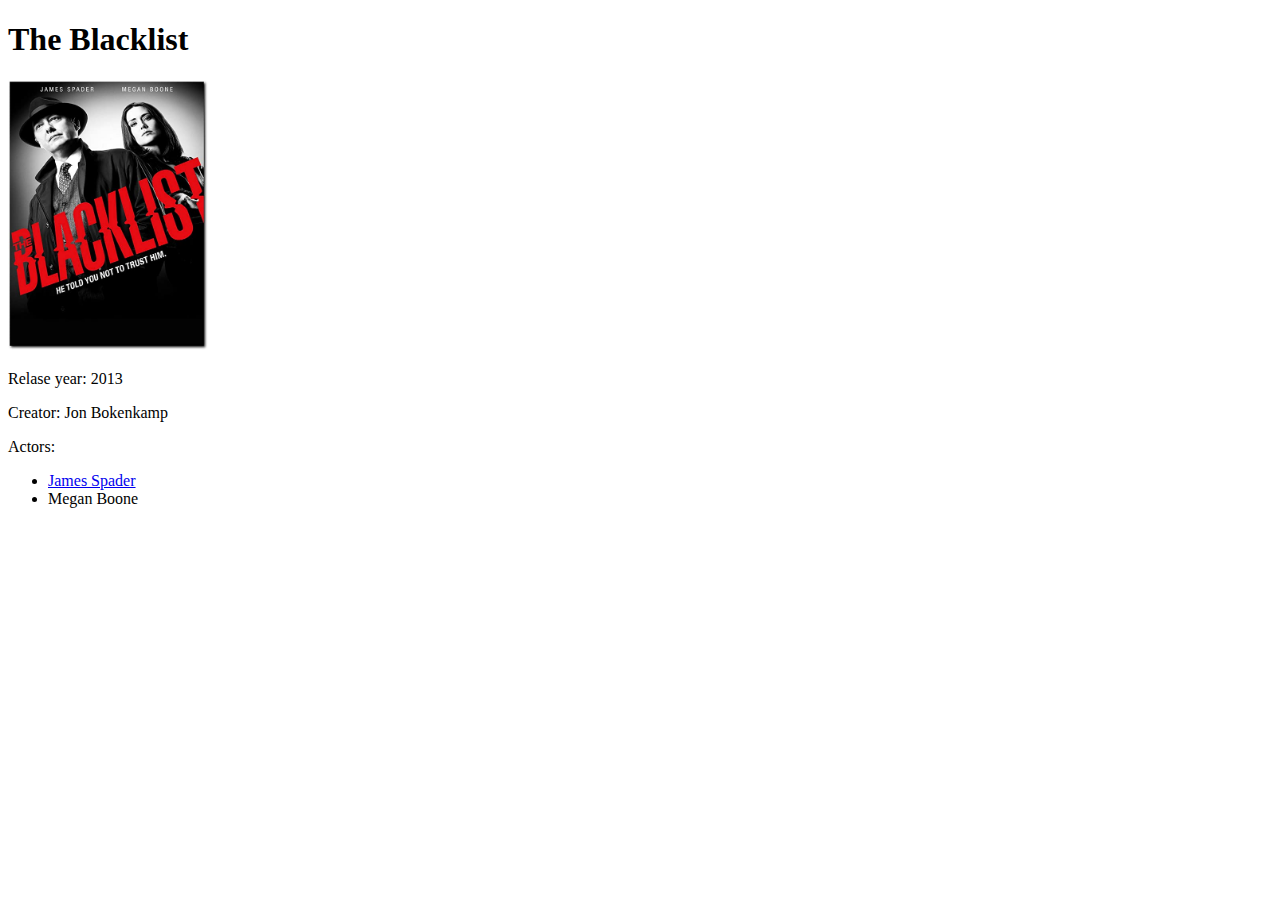
<file: of1/index.html>
<!DOCTYPE html>
<html lang="en">
<head>
    <meta charset="UTF-8">
    <title>Øvingsforelesning 1</title>
</head>
<body>
    <h1> The Blacklist </h1>

    <img src="img/poster.jpg" alt="The Blacklist poster", width="200">

    <div>
        <p> Relase year: 2013</p>
        <p> Creator: Jon Bokenkamp </p>

        <p>Actors:</p>
        <ul>
            <li><a href="https://en.wikipedia.org/wiki/James_Spader">James Spader</a></li>
            <li>Megan Boone</li>
        </ul>    
    </div>
</body>
</html>
</file>
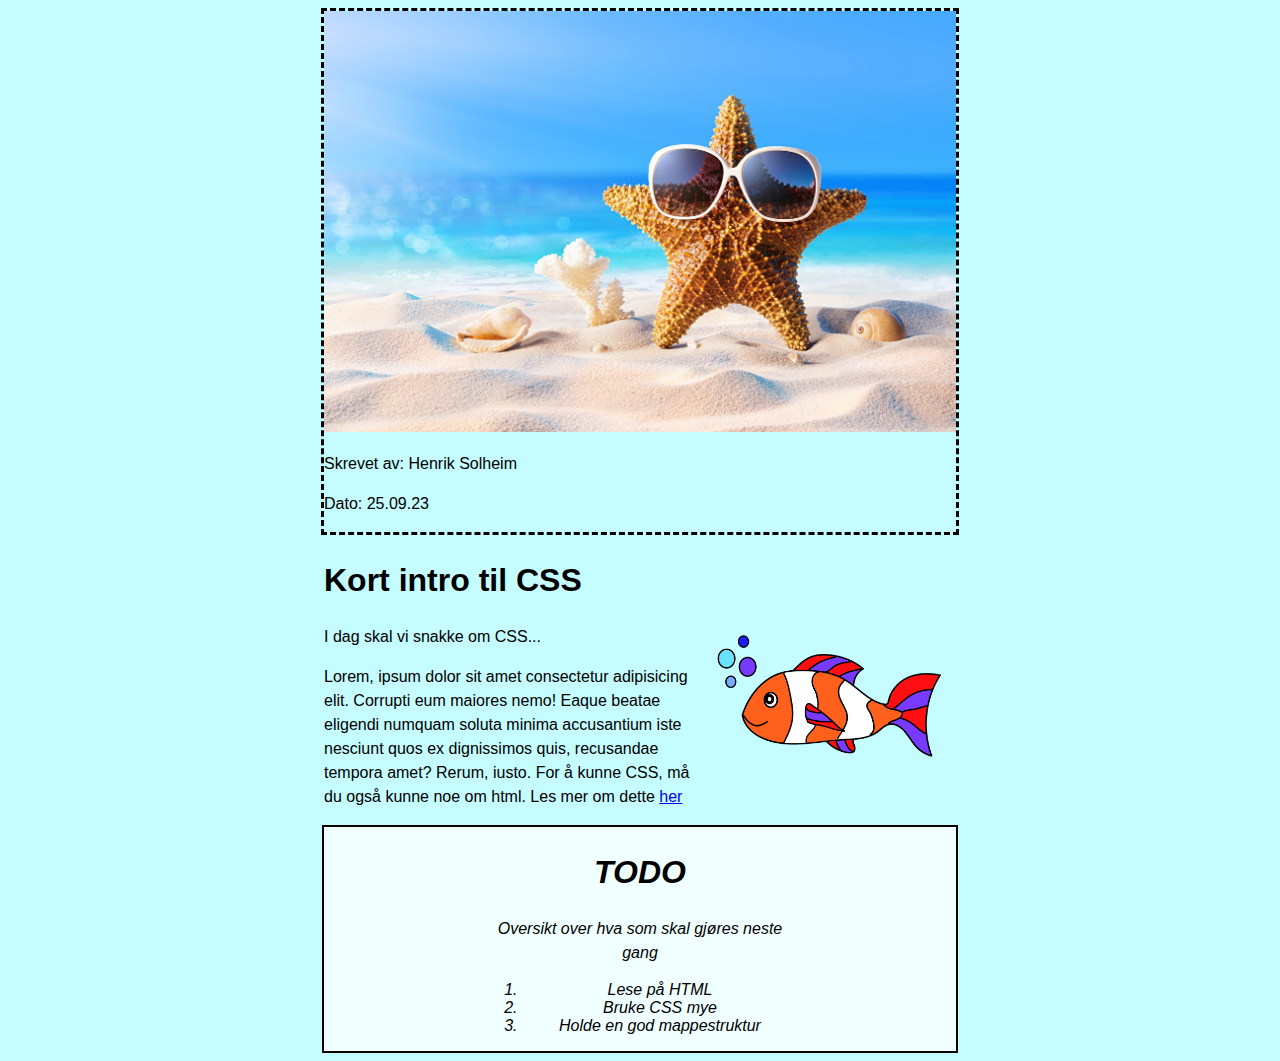
<file: of2/index.html>
<!DOCTYPE html>
<html lang="en">
<head>
    <meta charset="UTF-8">
    <meta name="viewport" content="width=device-width, initial-scale=1.0">
    <link rel="stylesheet" href="style/style.css">
    <title>Document</title>
</head>
<body>
    <header>
        <img src="img/seastar.jpg" alt="bilde av sjøstjerne" id="poster">
        <p> Skrevet av: Henrik Solheim</p>
        <p> Dato: 25.09.23 </p>
    </header>
    <article>
        <h2 class="subheader">Kort intro til CSS</h2>
        <img src="img/fish.jpg" alt="bilde av fisk" id="fish">
        <p> I dag skal vi snakke om CSS...</p>
        <p> Lorem, ipsum dolor sit amet consectetur adipisicing elit.
            Corrupti eum maiores nemo! Eaque beatae eligendi numquam soluta minima accusantium iste nesciunt quos ex dignissimos quis,
            recusandae tempora amet? Rerum, iusto. For å kunne CSS, må du også kunne noe om html. Les mer om dette <a href="https://www.w3schools.com/html/default.asp" target="_blank"> her </a></p>
    </article>

    <div id="todos">
        <section>
            <h2 class="subheader"> TODO</h2>

            <p> Oversikt over hva som skal gjøres neste gang</p>
            <ol>
                <li> Lese på HTML</li>
                <li> Bruke CSS mye</li>
                <li> Holde en god mappestruktur</li>
            </ol>
        </section>
    </div>

</body>
</html>
</file>
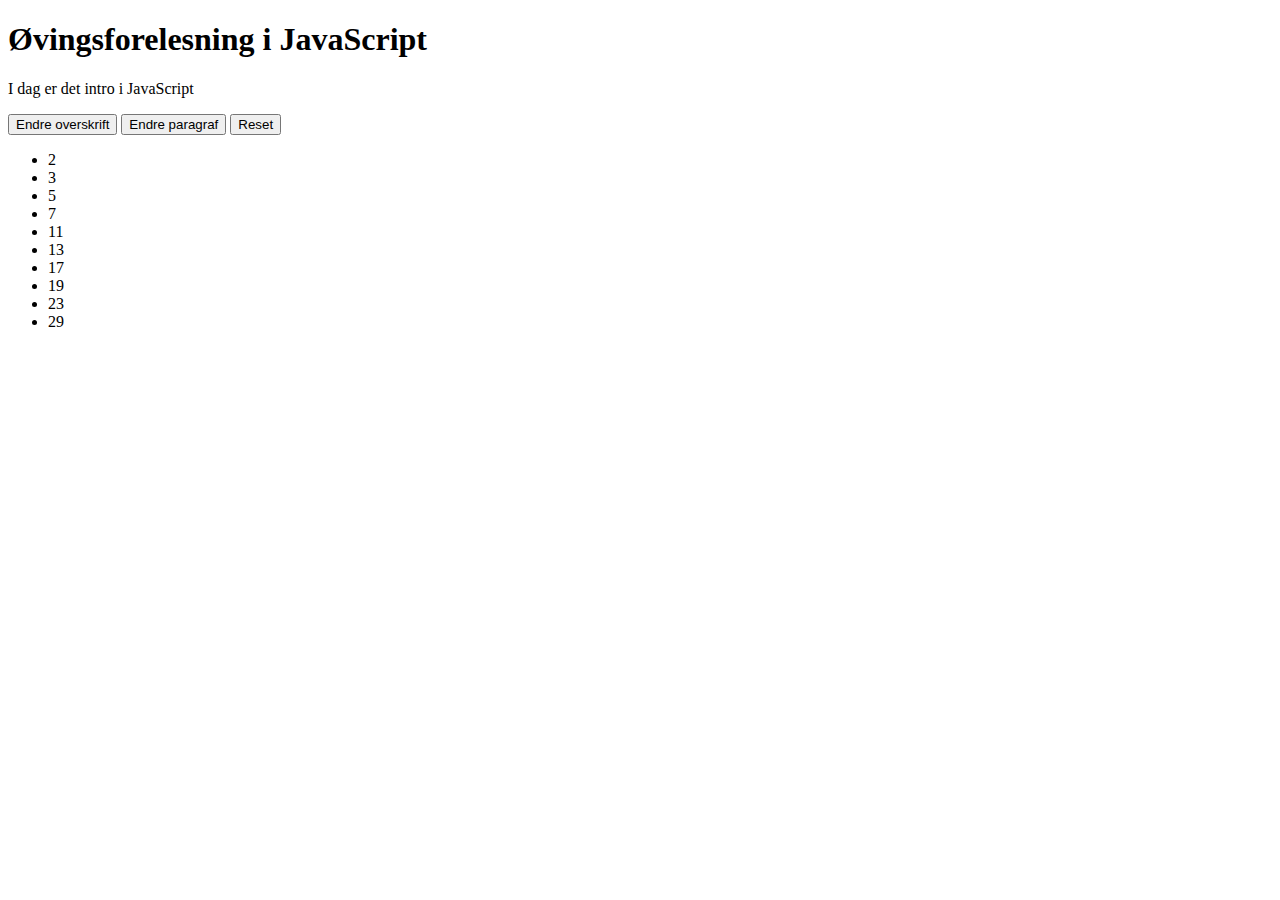
<file: of4/index.html>
<!DOCTYPE html>
<html lang="en">
<head>
    <meta charset="UTF-8">
    <meta name="viewport" content="width=device-width, initial-scale=1.0">
    <title>OF4</title>
</head>
<body>
    <h1 id="title"> Øvingsforelesning i JavaScript</h1>
    <p id="paragraph">I dag er det intro i JavaScript</p>

    <button onclick="changeHeader()"> Endre overskrift </button>
    <button onclick="changeParagraph()"> Endre paragraf </button>
    <button onclick="reset()"> Reset </button>


    <ul id="liste"></ul>

    <script src="script.js"></script>

</body>
</html>
</file>
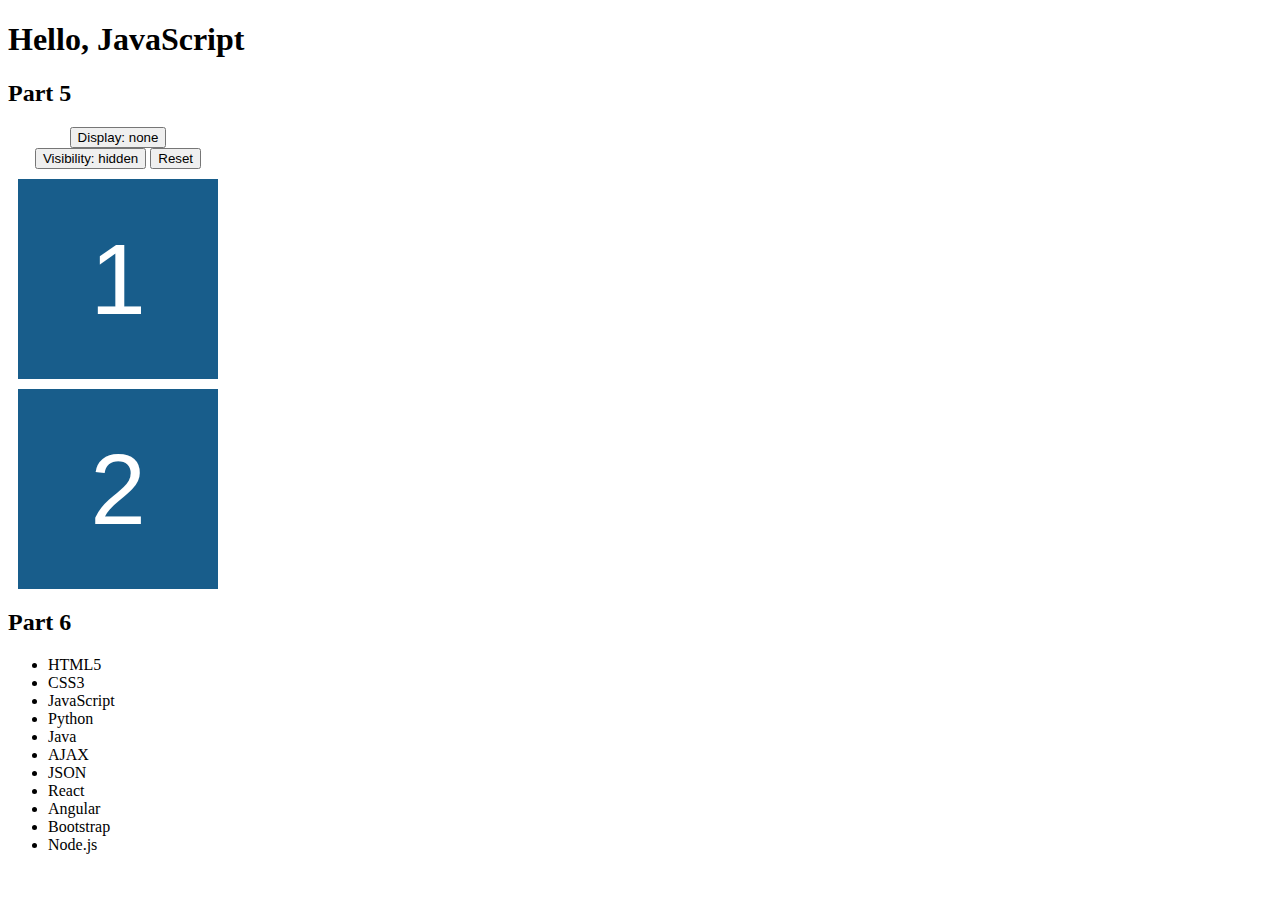
<file: oving4/index.html>
<!DOCTYPE html>
<html>
  <head>
    <meta charset="utf-8">
    <title>IT2805 assignment 5: JavaScript introduction</title>
    

    <style>
      .box{
        /* Sets the size and position of each box */
        width: 200px;
        height: 200px;
        background-color: #185D8B;
        margin: 10px;

        /* Sets the font within each box*/
        color: #fff;
        font-family: Helvetica, Arial, sans-serif;
        text-align: center;
        line-height: 200px;
        font-size: 100px;
      }

      .buttons{
        width: 200px;
        margin: 10px;
        text-align: center;
      }
    </style>
  </head>
  <body>

    <h1 id='title'></h1>

    

    <h2>Part 5</h2>
    <div class='buttons'>
      <button onclick="changeDisplay()">Display: none </button>
      <button onclick="changeVisibility()">Visibility: hidden</button>
      <button onclick="reset()">Reset</button>
    </div>
    <div class='box' id='magic'> 1 </div>
    <div class='box'> 2 </div>

    <h2>Part 6</h2>
    <ul id='tech'>
    </ul>

    <!-- Connects the JavaScript file to the HTML -->
    <script src="script.js"></script>
    <!-- Plasserer den her for at den skal virke på det som kommer foran, og at det som kommer foran ikke må vente på at dette lastes inn -->

  </body>
</html>
</file>
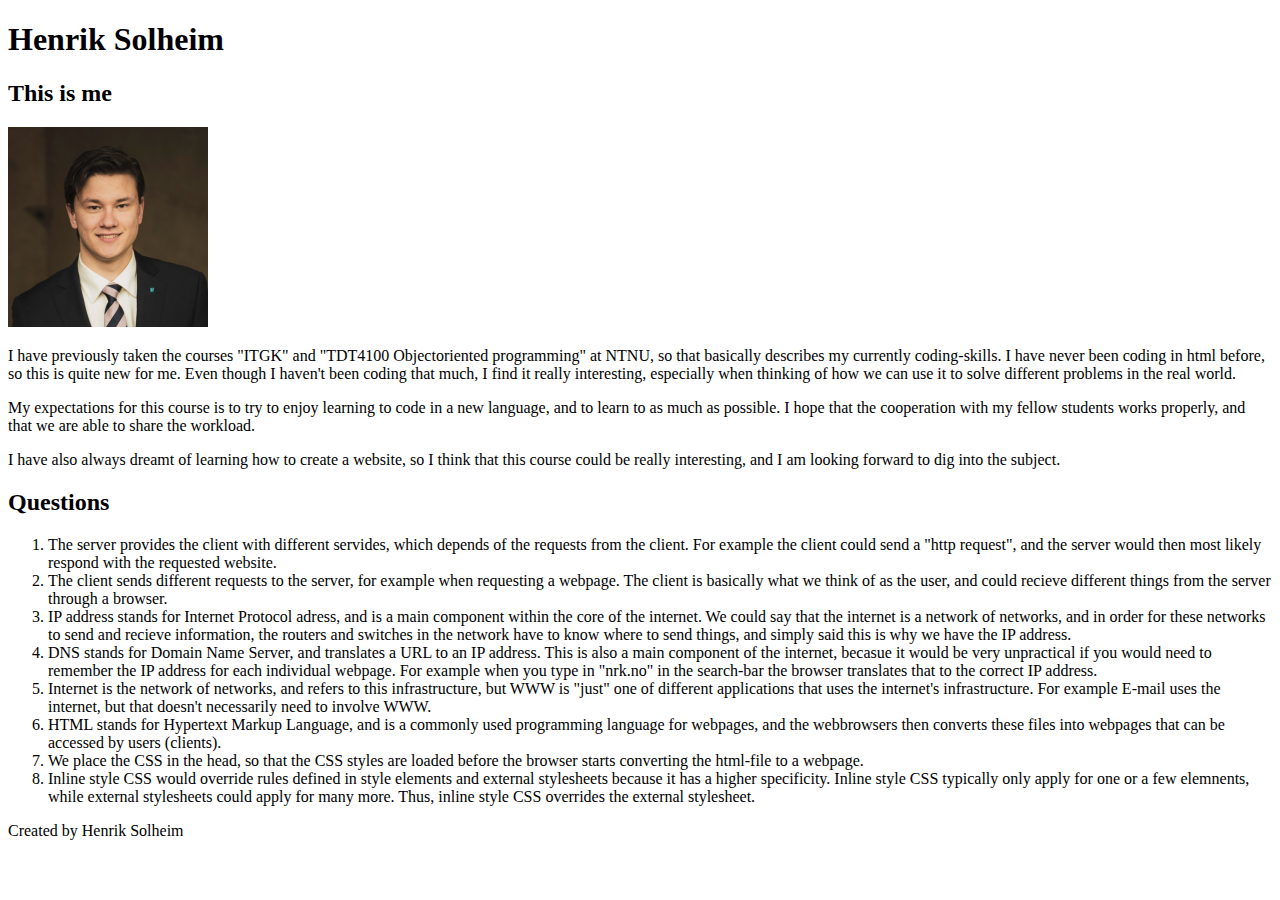
<file: oving1/about.html>
<!DOCTYPE html>
<html lang="en">

<head>
    <meta charset="UTF-8">
    <title>About Henrik Solheim</title>
    <link rel="icon" type="image/x-icon" href="img/webtek.png">
</head>

<body>
    <header>
        <h1>Henrik Solheim</h1>
    </header>

    <!-- About me section -->
    
    <section>
        <header>
            <h2> This is me </h2>
        </header>
        <img src="img/me.jpg" alt="Picture of myself", width="200">
        <p>I have previously taken the courses "ITGK" and "TDT4100 Objectoriented programming" at NTNU, so that basically describes my currently coding-skills. 
            I have never been coding in html before, so this is quite new for me. Even though I haven't been coding that much, I find it really interesting, especially when thinking of how we can use it to solve different problems in the real world. </p>
    
        <p> My expectations for this course is to try to enjoy learning to code in a new language, and to learn to as much as possible. I hope that the cooperation with my fellow students works properly, and that we are able to share the workload. </p>
        
        <p> I have also always dreamt of learning how to create a website, so I think that this course could be really interesting, and I am looking forward to dig into the subject.</p>
    </section>

    <!-- Question section -->

    <section>
        <header>
            <h2>Questions</h2>
        </header>

        <ol>
            <li> The server provides the client with different servides, which depends of the requests from the client. For example the client could send a "http request", and the server would then most likely respond with the requested website.</li>
            <li> The client sends different requests to the server, for example when requesting a webpage. The client is basically what we think of as the user, and could recieve different things from the server through a browser. </li>
            <li> IP address stands for Internet Protocol adress, and is a main component within the core of the internet. We could say that the internet is a network of networks, and in order for these networks to send and recieve information, the routers and switches in the network have to know where to send things,
                and simply said this is why we have the IP address.</li>
            <li> DNS stands for Domain Name Server, and translates a URL to an IP address. This is also a main component of the internet, becasue it would be very unpractical if you would need to remember the IP address for each individual webpage. For example when you type in "nrk.no" in the search-bar the browser translates that to the correct IP address. </li>
            <li> Internet is the network of networks, and refers to this infrastructure, but WWW is "just" one of different applications that uses the internet's infrastructure. For example E-mail uses the internet, but that doesn't necessarily need to involve WWW. </li>
            <li> HTML stands for Hypertext Markup Language, and is a commonly used programming language for webpages, and the webbrowsers then converts these files into webpages that can be accessed by users (clients). </li>
            <li> We place the CSS in the head, so that the CSS styles are loaded before the browser starts converting the html-file to a webpage. </li>
            <li> Inline style CSS would override rules defined in style elements and external stylesheets because it has a higher specificity. Inline style CSS typically only apply for one or a few elemnents, while external stylesheets could apply for many more. Thus, inline style CSS overrides the external stylesheet. </li>
        </ol>
        
    </section>

    <!-- Footer -->
    
    <footer>
        <p>
            Created by Henrik Solheim
        </p>
    </footer>
</body>

</html>
</file>
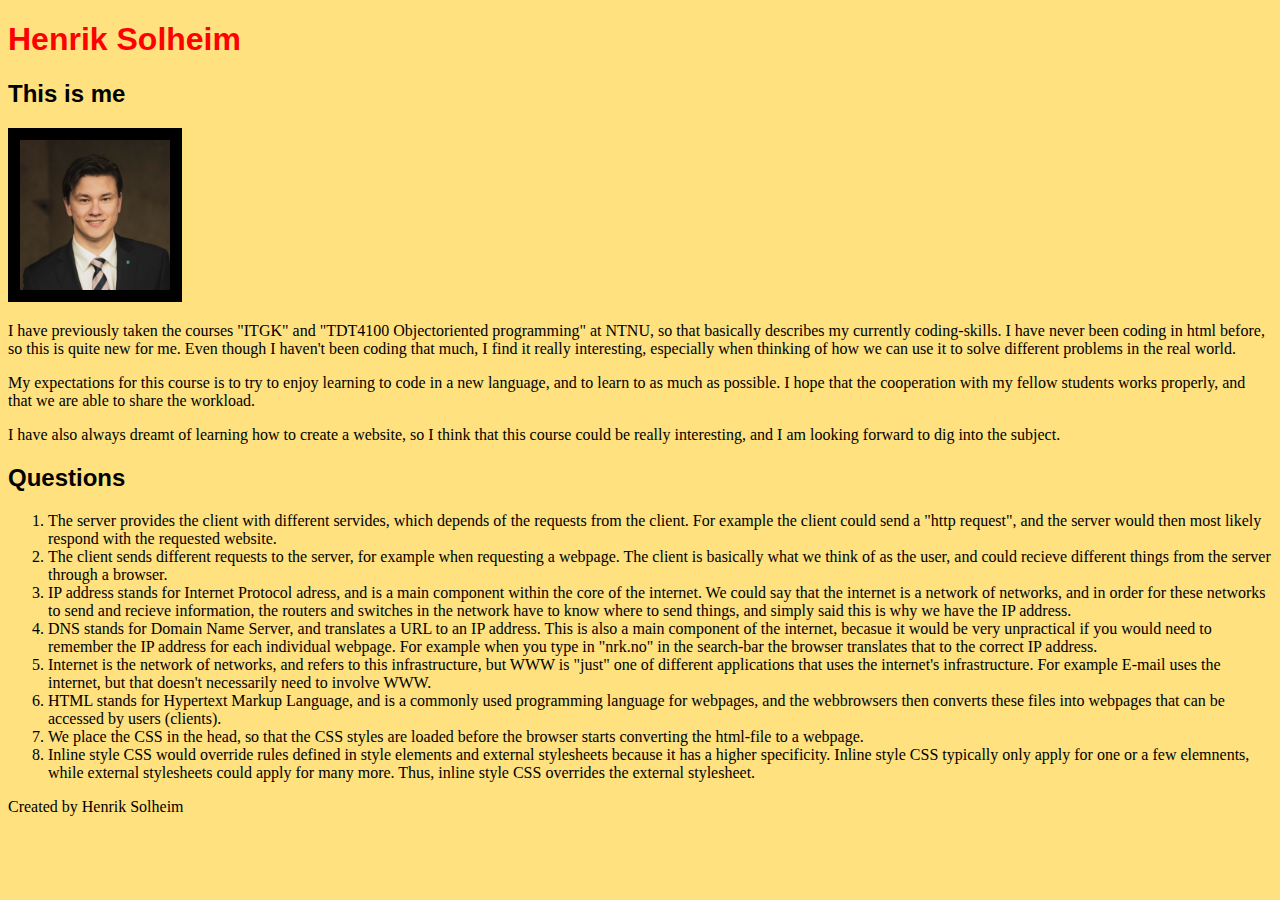
<file: oving2/about.html>
<!DOCTYPE html>
<html lang="en">

<head>
    <meta charset="UTF-8">
    <title>About Henrik Solheim</title>
    <link rel="icon" type="image/x-icon" href="img/webtek.png">
    <link rel="stylesheet" href="css/style.css">
</head>

<body>
    <header>
        <h1>Henrik Solheim</h1>
    </header>

    <!-- About me section -->
    
    <section>
        <header>
            <h2> This is me </h2>
        </header>
        <img src="img/me.jpg" alt="Picture of myself", width="150", style="border: 12px solid black">
        <p>I have previously taken the courses "ITGK" and "TDT4100 Objectoriented programming" at NTNU, so that basically describes my currently coding-skills. 
            I have never been coding in html before, so this is quite new for me. Even though I haven't been coding that much, I find it really interesting, especially when thinking of how we can use it to solve different problems in the real world. </p>
    
        <p> My expectations for this course is to try to enjoy learning to code in a new language, and to learn to as much as possible. I hope that the cooperation with my fellow students works properly, and that we are able to share the workload. </p>
        
        <p> I have also always dreamt of learning how to create a website, so I think that this course could be really interesting, and I am looking forward to dig into the subject.</p>
    </section>

    <!-- Question section -->

    <section>
        <header>
            <h2>Questions</h2>
        </header>

        <ol>
            <li> The server provides the client with different servides, which depends of the requests from the client. For example the client could send a "http request", and the server would then most likely respond with the requested website.</li>
            <li> The client sends different requests to the server, for example when requesting a webpage. The client is basically what we think of as the user, and could recieve different things from the server through a browser. </li>
            <li> IP address stands for Internet Protocol adress, and is a main component within the core of the internet. We could say that the internet is a network of networks, and in order for these networks to send and recieve information, the routers and switches in the network have to know where to send things,
                and simply said this is why we have the IP address.</li>
            <li> DNS stands for Domain Name Server, and translates a URL to an IP address. This is also a main component of the internet, becasue it would be very unpractical if you would need to remember the IP address for each individual webpage. For example when you type in "nrk.no" in the search-bar the browser translates that to the correct IP address. </li>
            <li> Internet is the network of networks, and refers to this infrastructure, but WWW is "just" one of different applications that uses the internet's infrastructure. For example E-mail uses the internet, but that doesn't necessarily need to involve WWW. </li>
            <li> HTML stands for Hypertext Markup Language, and is a commonly used programming language for webpages, and the webbrowsers then converts these files into webpages that can be accessed by users (clients). </li>
            <li> We place the CSS in the head, so that the CSS styles are loaded before the browser starts converting the html-file to a webpage. </li>
            <li> Inline style CSS would override rules defined in style elements and external stylesheets because it has a higher specificity. Inline style CSS typically only apply for one or a few elemnents, while external stylesheets could apply for many more. Thus, inline style CSS overrides the external stylesheet. </li>
        </ol>
        
    </section>

    <!-- Footer -->
    
    <footer>
        <p>
            Created by Henrik Solheim
        </p>
    </footer>
</body>

</html>
</file>
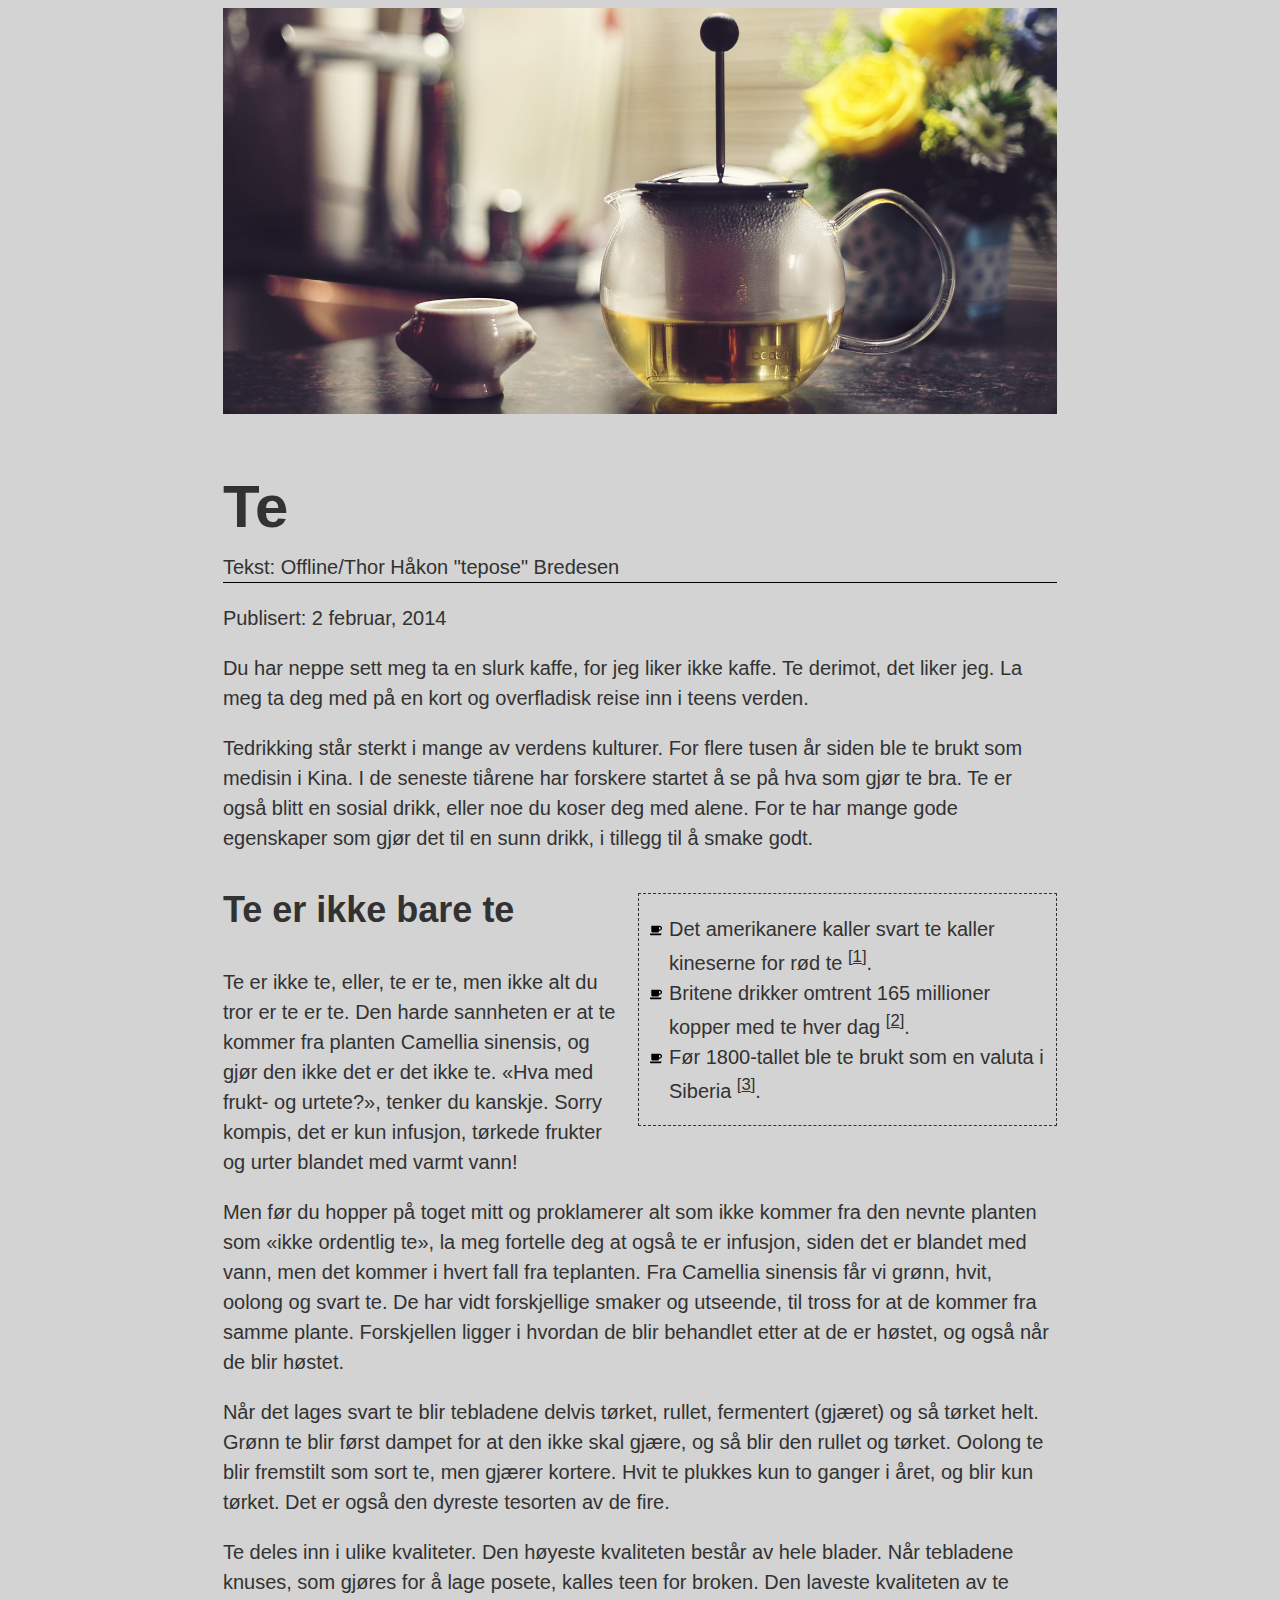
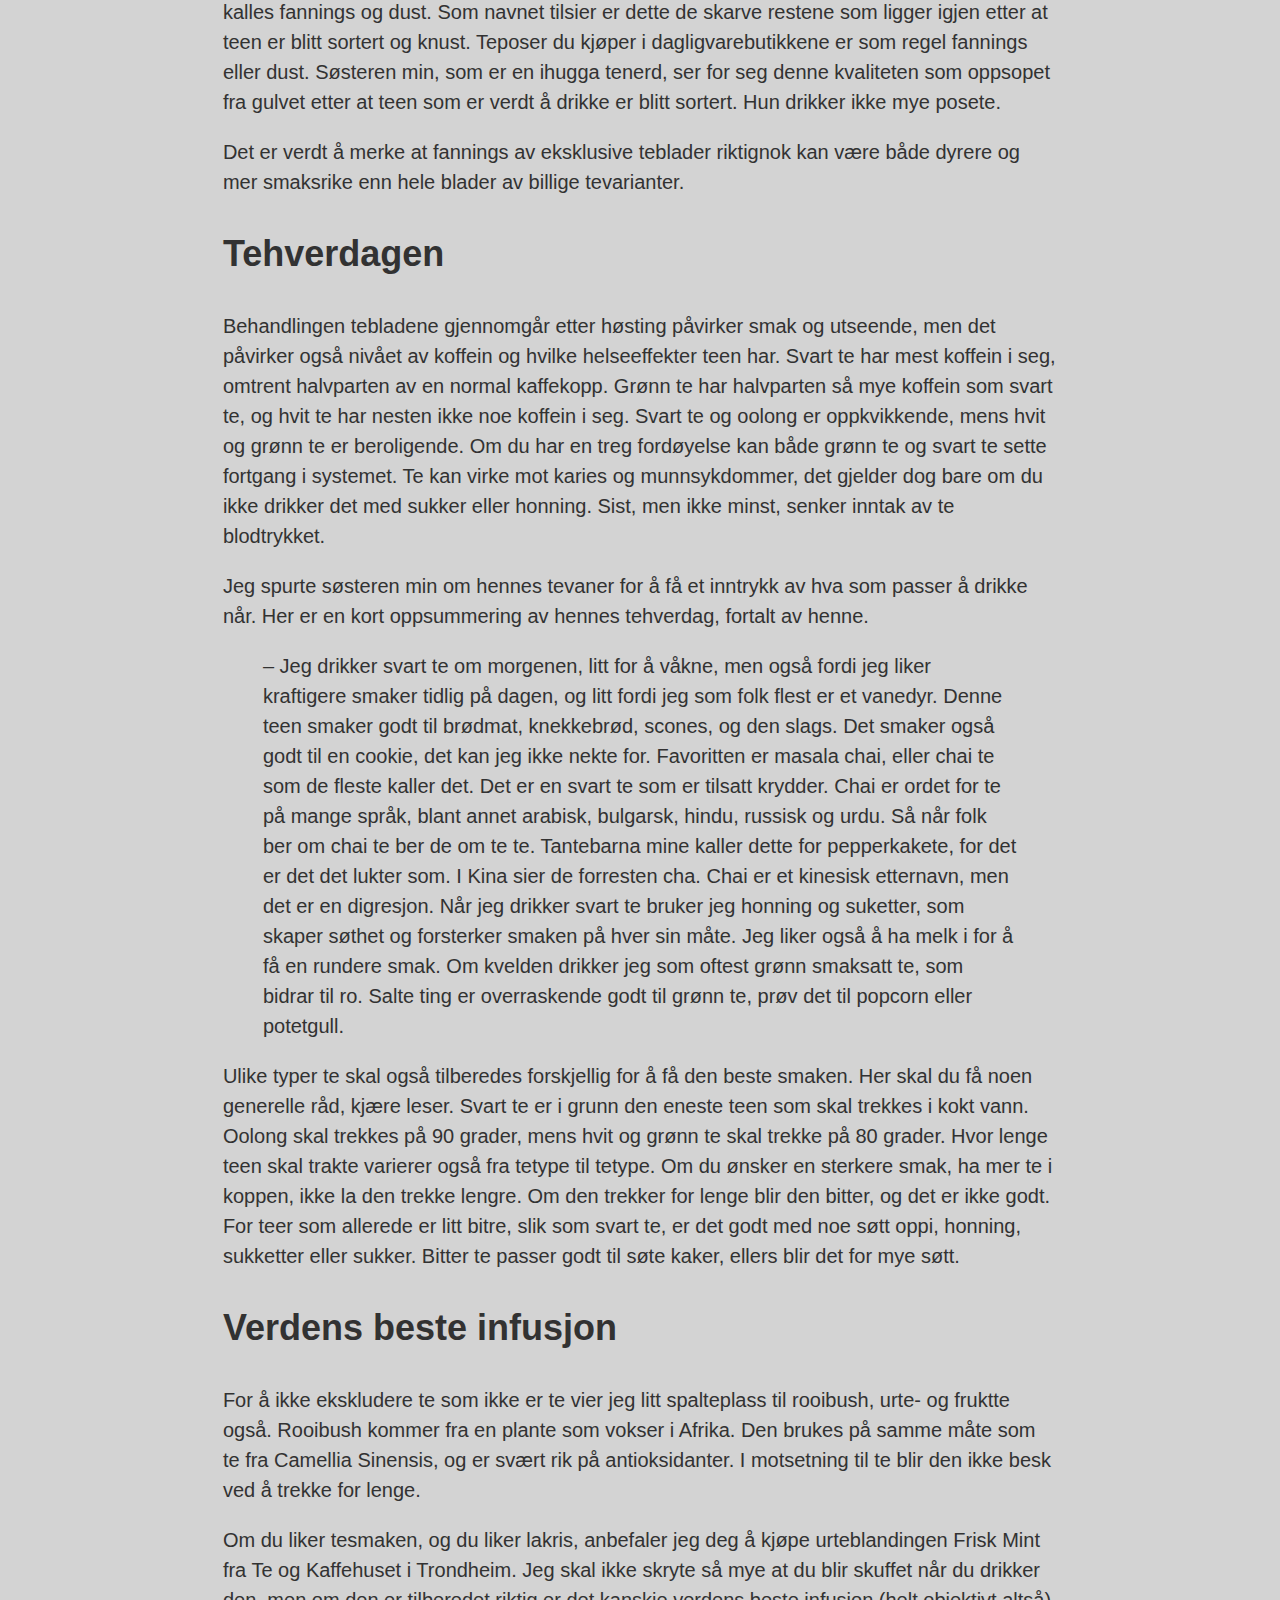
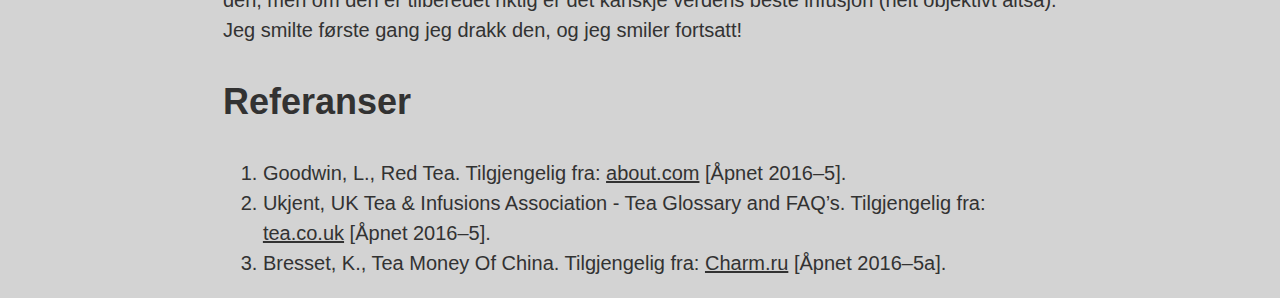
<file: oving2/article.html>
<!DOCTYPE html>
<html>
    <head>
        <title>Te</title>
        <meta charset="utf-8" />
        <link rel="stylesheet" href="css/article.css">
    </head>
    <body>
        <article>
            <img id="cover" src="img/te.png" alt="Cover image" />

            <header>
                <h1>Te</h1>
                <p id="byline1">Tekst: Offline/Thor Håkon "tepose" Bredesen</p>
                <p>Publisert: <time datetime="2014-02-15">2 februar, 2014</time></p>
            </header>

            <section id="intro">
                <p>Du har neppe sett meg ta en slurk kaffe, for jeg liker ikke
    kaffe. Te derimot, det liker jeg.  La meg ta deg med på en kort og overfladisk
    reise inn i teens verden.</p>

                <p>Tedrikking står sterkt i mange av verdens kulturer. For flere
    tusen år siden ble te brukt som medisin i Kina. I de seneste tiårene har
    forskere startet å se på hva som gjør te bra. Te er også blitt en sosial drikk,
    eller noe du koser deg med alene. For te har mange gode egenskaper som gjør det
    til en sunn drikk, i tillegg til å smake godt.</p>
            </section>

            <aside id="facts">
                <ul>
                    <li>Det amerikanere kaller svart te kaller kineserne for rød te <sup>[<a href="#bib1">1</a>]</sup>.</li>
                    <li>Britene drikker omtrent 165 millioner kopper med te hver dag <sup>[<a href="#bib2">2</a>]</sup>.</li>
                    <li>Før 1800-tallet ble te brukt som en valuta i Siberia <sup>[<a href="#bib3">3</a>]</sup>.</li>
                </ul>
            </aside>
            
            <section>
                <h2>Te er ikke bare te</h2>
                <p>Te er ikke te, eller, te er te, men ikke alt du tror er te er
    te. Den harde sannheten er at te kommer fra planten Camellia sinensis, og gjør
    den ikke det er det ikke te. «Hva med frukt- og urtete?», tenker du kanskje.
    Sorry kompis, det er kun infusjon, tørkede frukter og urter blandet med varmt
    vann!</p>

                <p>Men før du hopper på toget mitt og proklamerer alt som ikke
    kommer fra den nevnte planten som «ikke ordentlig te», la meg fortelle deg at
    også te er infusjon, siden det er blandet med vann, men det kommer i hvert fall
    fra teplanten. Fra Camellia sinensis får vi grønn, hvit, oolong og svart te. De
    har vidt forskjellige smaker og utseende, til tross for at de kommer fra samme
    plante. Forskjellen ligger i hvordan de blir behandlet etter at de er høstet,
    og også når de blir høstet.</p>

                <p>Når det lages svart te blir tebladene delvis tørket, rullet,
    fermentert (gjæret) og så tørket helt. Grønn te blir først dampet for at den
    ikke skal gjære, og så blir den rullet og tørket. Oolong te blir fremstilt som
    sort te, men gjærer kortere. Hvit te plukkes kun to ganger i året, og blir kun
    tørket. Det er også den dyreste tesorten av de fire.</p>

                <p>Te deles inn i ulike kvaliteter. Den høyeste kvaliteten består
    av hele blader. Når tebladene knuses, som gjøres for å lage posete, kalles teen
    for broken. Den laveste kvaliteten av te kalles fannings og dust. Som navnet
    tilsier er dette de skarve restene som ligger igjen etter at teen er blitt
    sortert og knust. Teposer du kjøper i dagligvarebutikkene er som regel fannings
    eller dust. Søsteren min, som er en ihugga tenerd, ser for seg denne kvaliteten
    som oppsopet fra gulvet etter at teen som er verdt å drikke er blitt sortert.
    Hun drikker ikke mye posete.</p>

                <p>Det er verdt å merke at fannings av eksklusive teblader
    riktignok kan være både dyrere og mer smaksrike enn hele blader av billige
    tevarianter.</p>
            </section>

            <section>
                <h2>Tehverdagen</h2>
                <p> Behandlingen tebladene gjennomgår etter høsting påvirker smak
    og utseende, men det påvirker også nivået av koffein og hvilke helseeffekter
    teen har. Svart te har mest koffein i seg, omtrent halvparten av en normal
    kaffekopp. Grønn te har halvparten så mye koffein som svart te, og hvit te har
    nesten ikke noe koffein i seg. Svart te og oolong er oppkvikkende, mens hvit og
    grønn te er beroligende. Om du har en treg fordøyelse kan både grønn te og
    svart te sette fortgang i systemet. Te kan virke mot karies og munnsykdommer,
    det gjelder dog bare om du ikke drikker det med sukker eller honning. Sist, men
    ikke minst, senker inntak av te blodtrykket.</p>

                <p> Jeg spurte søsteren min om hennes tevaner for å få et inntrykk
    av hva som passer å drikke når. Her er en kort oppsummering av hennes
    tehverdag, fortalt av henne.</p>

                <blockquote>– Jeg drikker svart te om morgenen, litt for å våkne, men også
    fordi jeg liker kraftigere smaker tidlig på dagen, og litt fordi jeg som folk
    flest er et vanedyr. Denne teen smaker godt til brødmat, knekkebrød, scones, og
    den slags. Det smaker også godt til en cookie, det kan jeg ikke nekte for.
    Favoritten er masala chai, eller chai te som de fleste kaller det. Det er en
    svart te som er tilsatt krydder. Chai er ordet for te på mange språk, blant
    annet arabisk, bulgarsk, hindu, russisk og urdu. Så når folk ber om chai te ber
    de om te te. Tantebarna mine kaller dette for pepperkakete, for det er det det
    lukter som. I Kina sier de forresten cha. Chai er et kinesisk etternavn, men
    det er en digresjon. Når jeg drikker svart te bruker jeg honning og suketter,
    som skaper søthet og forsterker smaken på hver sin måte. Jeg liker også å ha
    melk i for å få en rundere smak. Om kvelden drikker jeg som oftest grønn
    smaksatt te, som bidrar til ro. Salte ting er overraskende godt til grønn te,
    prøv det til popcorn eller potetgull.</blockquote>

                <p>Ulike typer te skal også tilberedes forskjellig for å få den
    beste smaken. Her skal du få noen generelle råd, kjære leser. Svart te er i
    grunn den eneste teen som skal trekkes i kokt vann. Oolong skal trekkes på 90
    grader, mens hvit og grønn te skal trekke på 80 grader. Hvor lenge teen skal
    trakte varierer også fra tetype til tetype. Om du ønsker en sterkere smak, ha
    mer te i koppen, ikke la den trekke lengre. Om den trekker for lenge blir den
    bitter, og det er ikke godt. For teer som allerede er litt bitre, slik som
    svart te, er det godt med noe søtt oppi, honning, sukketter eller sukker.
    Bitter te passer godt til søte kaker, ellers blir det for mye søtt.</p>
            </section>

            <section>
                <h2>Verdens beste infusjon</h2>
                <p>For å ikke ekskludere te som ikke er te vier jeg litt
    spalteplass til rooibush, urte- og fruktte også. Rooibush kommer fra en plante
    som vokser i Afrika. Den brukes på samme måte som te fra Camellia Sinensis, og
    er svært rik på antioksidanter. I motsetning til te blir den ikke besk ved å
    trekke for lenge.</p>

                <p>Om du liker tesmaken, og du liker lakris, anbefaler jeg deg å
    kjøpe urteblandingen Frisk Mint fra Te og Kaffehuset i Trondheim. Jeg skal ikke
    skryte så mye at du blir skuffet når du drikker den, men om den er tilberedet
    riktig er det kanskje verdens beste infusjon (helt objektivt altså). Jeg smilte
    første gang jeg drakk den, og jeg smiler fortsatt!</p>
            </section>

            <section class="bibliography">
                <h2>Referanser</h2>
                <ol>
                    <li id='bib1'>Goodwin, L., Red Tea. Tilgjengelig fra: <a href="http://coffeetea.about.com/od/Tea-Glossary/g/Red-Tea.htm" target="_blank">about.com</a> [Åpnet 2016–5].</li>
                    <li id='bib2'>Ukjent, UK Tea & Infusions Association - Tea Glossary and FAQ’s. Tilgjengelig fra: <a href="https://www.tea.co.uk/tea-faqs" target="_blank">tea.co.uk</a> [Åpnet 2016–5].</li>
                    <li id='bib3'>Bresset, K., Tea Money Of China. Tilgjengelig fra: <a href="http://www.charm.ru/coins/misc/teamoney.shtml" target="_blank">Charm.ru</a> [Åpnet 2016–5a].</li>
                </ol>
            </section>
        </article>
    </body>
</html>
</file>
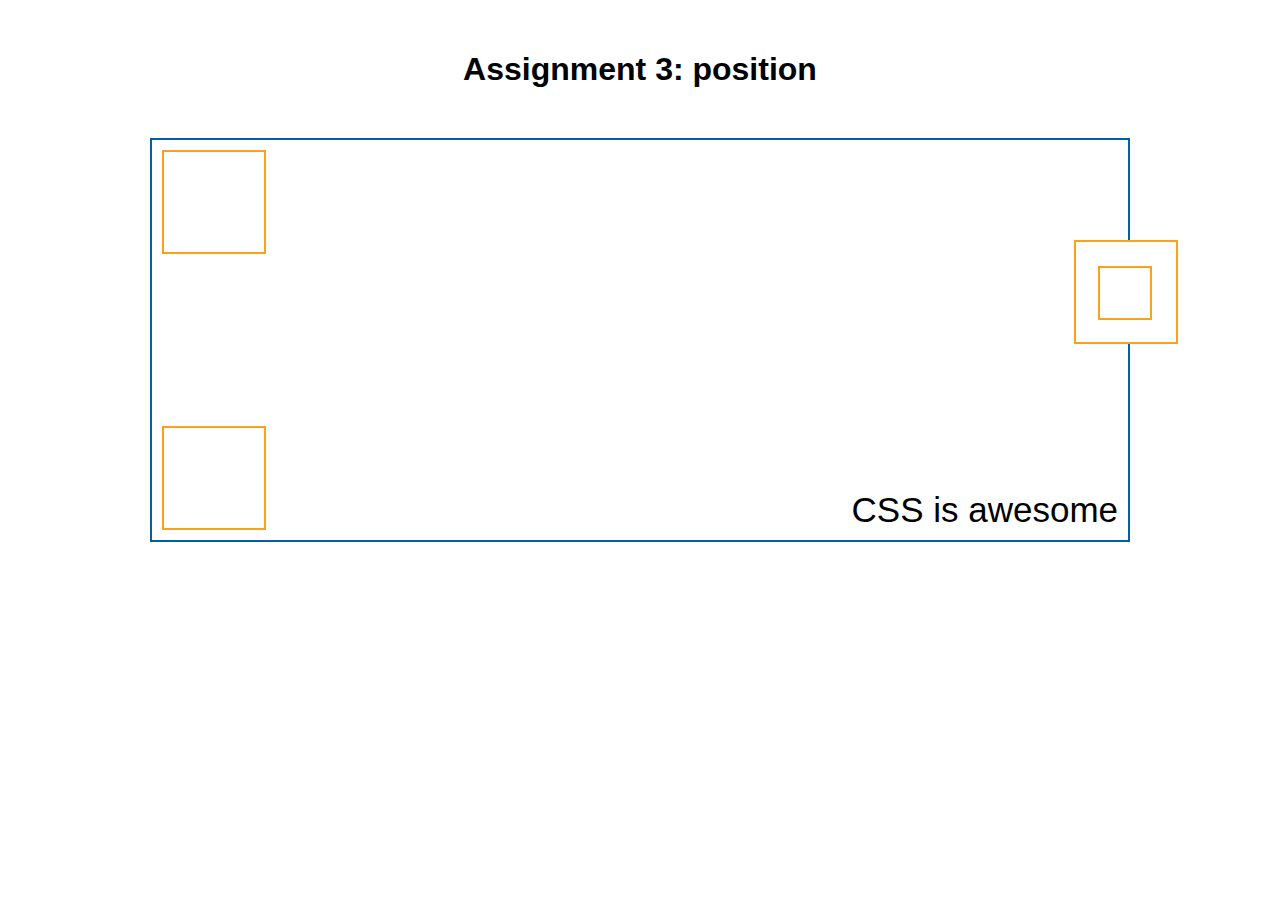
<file: oving2/position.html>
<!DOCTYPE html>
<html>
<head>
  <title>IT2805</title>

  <style type="text/css">

    html, body{
      margin: 0;
      padding: 0;
      height: 100%;
    }
    /* Part 1 */

    /* Jeg antar at det er meningen at vi skal utføre endringer i koden under her*/

    .header{
      font-family: sans-serif;
      padding-top: 30px;
      margin-bottom: 40px;
      text-align: center;
    }

    /* Hovedboks under */

    .box{
      border-width: 2px;
      border-color: #0060A3;
      border-style: solid;
      height: 400px;
      margin: 150px; /* sikrer at bredden til blå boks er avhengig av størrelsen til vinduet*/
      margin-top: 50px;
      position: relative;
    }

    .one{
      width: 100px;
      height: 100px;
      border-width: 2px;
      border-color: #FAA21B;
      border-style: solid;
      margin: 10px;
    }

    .two{
      width: 100px;
      height: 100px;
      border-width: 2px;
      border-color: #FAA21B;
      border-style: solid;
      background-color: #fff;
      position: absolute;
      bottom: 10px;
      left: 10px;
    }

    .three{
      width: 100px;
      height: 100px;
      border-width: 2px;
      border-color: #FAA21B;
      border-style: solid;
      background-color: #fff;
      position: absolute;
      top: 100px;
      right: -50px;
    }

    .five{
      bottom: 10px;
      right: 10px;
      font-size: 35px;
      font-family: sans-serif;
      position: absolute;
      bottom: 10px;
      right: 10px;
    }

    /*Liten boks under her */

    .four{
      width: 50px;
      height: 50px;
      border-width: 2px;
      border-color: #FAA21B;
      border-style: solid;
      position: absolute;
      top: 24px;
      right: 24px;
    }

    /* Part 2 */

  </style>
</head>
<body>

    <div class="header">
      <h1>Assignment 3: position</h1>
    </div>

    <div class="box">
      <div class="one"></div>
      <div class="two"></div>
      <div class="three">
        <div class="four"></div>
      </div>
      <div class="five">
        CSS is awesome
      </div>
    </div>


</body>
</html>
</file>
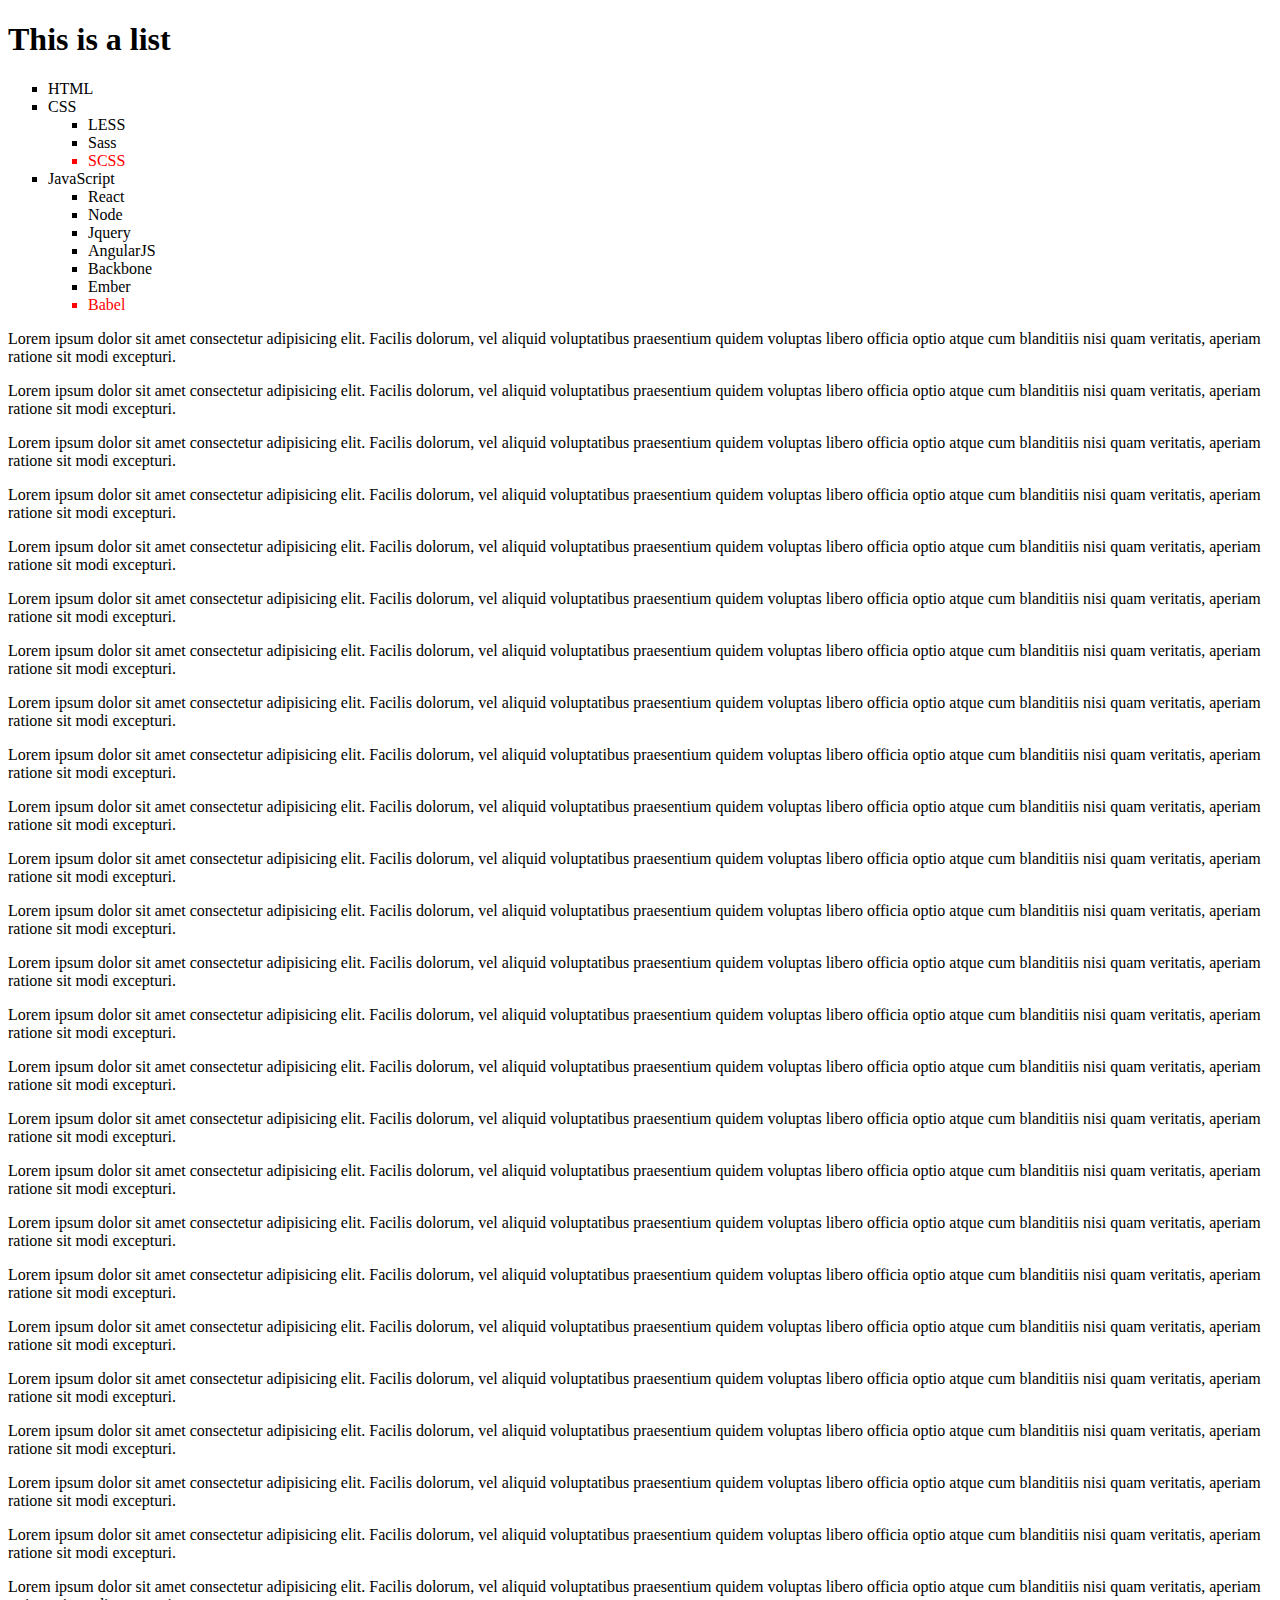
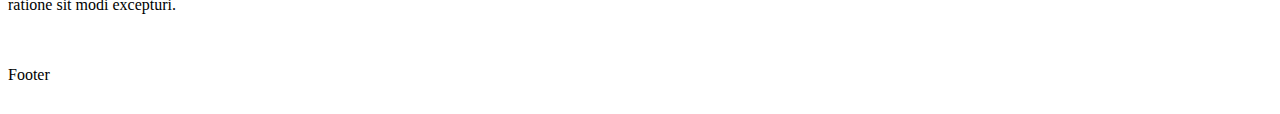
<file: oving3/list.html>
<!DOCTYPE html>
<html>
  <head>
    <meta charset="utf-8">
    <title>A list apart</title>
    <link rel="stylesheet" href="css/styles.css">
  </head>
  <body>

    <div class="wrapper">
      <h1>This is a list</h1>
      
      <ul>
        <li> HTML </li>
        <li> CSS
          <ul>
            <li> LESS </li>
            <li> Sass </li> 
            <li> SCSS </li>
          </ul>
        </li>
        <li> JavaScript
          <ul>
            <li> React </li>
            <li> Node </li>
            <li> Jquery</li>
            <li> AngularJS</li>
            <li> Backbone </li>
            <li> Ember </li>
            <li> Babel </li>
          </ul>
        </li>

      </ul>


      <p> Lorem ipsum dolor sit amet consectetur adipisicing elit. Facilis dolorum, vel aliquid voluptatibus praesentium quidem voluptas libero officia optio atque cum blanditiis nisi quam veritatis, aperiam ratione sit modi excepturi.</p>
      <p> Lorem ipsum dolor sit amet consectetur adipisicing elit. Facilis dolorum, vel aliquid voluptatibus praesentium quidem voluptas libero officia optio atque cum blanditiis nisi quam veritatis, aperiam ratione sit modi excepturi.</p>
      <p> Lorem ipsum dolor sit amet consectetur adipisicing elit. Facilis dolorum, vel aliquid voluptatibus praesentium quidem voluptas libero officia optio atque cum blanditiis nisi quam veritatis, aperiam ratione sit modi excepturi.</p>
      <p> Lorem ipsum dolor sit amet consectetur adipisicing elit. Facilis dolorum, vel aliquid voluptatibus praesentium quidem voluptas libero officia optio atque cum blanditiis nisi quam veritatis, aperiam ratione sit modi excepturi.</p>
      <p> Lorem ipsum dolor sit amet consectetur adipisicing elit. Facilis dolorum, vel aliquid voluptatibus praesentium quidem voluptas libero officia optio atque cum blanditiis nisi quam veritatis, aperiam ratione sit modi excepturi.</p>
      <p> Lorem ipsum dolor sit amet consectetur adipisicing elit. Facilis dolorum, vel aliquid voluptatibus praesentium quidem voluptas libero officia optio atque cum blanditiis nisi quam veritatis, aperiam ratione sit modi excepturi.</p>
      <p> Lorem ipsum dolor sit amet consectetur adipisicing elit. Facilis dolorum, vel aliquid voluptatibus praesentium quidem voluptas libero officia optio atque cum blanditiis nisi quam veritatis, aperiam ratione sit modi excepturi.</p>
      <p> Lorem ipsum dolor sit amet consectetur adipisicing elit. Facilis dolorum, vel aliquid voluptatibus praesentium quidem voluptas libero officia optio atque cum blanditiis nisi quam veritatis, aperiam ratione sit modi excepturi.</p>
      <p> Lorem ipsum dolor sit amet consectetur adipisicing elit. Facilis dolorum, vel aliquid voluptatibus praesentium quidem voluptas libero officia optio atque cum blanditiis nisi quam veritatis, aperiam ratione sit modi excepturi.</p>
      <p> Lorem ipsum dolor sit amet consectetur adipisicing elit. Facilis dolorum, vel aliquid voluptatibus praesentium quidem voluptas libero officia optio atque cum blanditiis nisi quam veritatis, aperiam ratione sit modi excepturi.</p>
      <p> Lorem ipsum dolor sit amet consectetur adipisicing elit. Facilis dolorum, vel aliquid voluptatibus praesentium quidem voluptas libero officia optio atque cum blanditiis nisi quam veritatis, aperiam ratione sit modi excepturi.</p>
      <p> Lorem ipsum dolor sit amet consectetur adipisicing elit. Facilis dolorum, vel aliquid voluptatibus praesentium quidem voluptas libero officia optio atque cum blanditiis nisi quam veritatis, aperiam ratione sit modi excepturi.</p>
      <p> Lorem ipsum dolor sit amet consectetur adipisicing elit. Facilis dolorum, vel aliquid voluptatibus praesentium quidem voluptas libero officia optio atque cum blanditiis nisi quam veritatis, aperiam ratione sit modi excepturi.</p>
      <p> Lorem ipsum dolor sit amet consectetur adipisicing elit. Facilis dolorum, vel aliquid voluptatibus praesentium quidem voluptas libero officia optio atque cum blanditiis nisi quam veritatis, aperiam ratione sit modi excepturi.</p>
      <p> Lorem ipsum dolor sit amet consectetur adipisicing elit. Facilis dolorum, vel aliquid voluptatibus praesentium quidem voluptas libero officia optio atque cum blanditiis nisi quam veritatis, aperiam ratione sit modi excepturi.</p>
      <p> Lorem ipsum dolor sit amet consectetur adipisicing elit. Facilis dolorum, vel aliquid voluptatibus praesentium quidem voluptas libero officia optio atque cum blanditiis nisi quam veritatis, aperiam ratione sit modi excepturi.</p>
      <p> Lorem ipsum dolor sit amet consectetur adipisicing elit. Facilis dolorum, vel aliquid voluptatibus praesentium quidem voluptas libero officia optio atque cum blanditiis nisi quam veritatis, aperiam ratione sit modi excepturi.</p>
      <p> Lorem ipsum dolor sit amet consectetur adipisicing elit. Facilis dolorum, vel aliquid voluptatibus praesentium quidem voluptas libero officia optio atque cum blanditiis nisi quam veritatis, aperiam ratione sit modi excepturi.</p>
      <p> Lorem ipsum dolor sit amet consectetur adipisicing elit. Facilis dolorum, vel aliquid voluptatibus praesentium quidem voluptas libero officia optio atque cum blanditiis nisi quam veritatis, aperiam ratione sit modi excepturi.</p>
      <p> Lorem ipsum dolor sit amet consectetur adipisicing elit. Facilis dolorum, vel aliquid voluptatibus praesentium quidem voluptas libero officia optio atque cum blanditiis nisi quam veritatis, aperiam ratione sit modi excepturi.</p>
      <p> Lorem ipsum dolor sit amet consectetur adipisicing elit. Facilis dolorum, vel aliquid voluptatibus praesentium quidem voluptas libero officia optio atque cum blanditiis nisi quam veritatis, aperiam ratione sit modi excepturi.</p>
      <p> Lorem ipsum dolor sit amet consectetur adipisicing elit. Facilis dolorum, vel aliquid voluptatibus praesentium quidem voluptas libero officia optio atque cum blanditiis nisi quam veritatis, aperiam ratione sit modi excepturi.</p>
      <p> Lorem ipsum dolor sit amet consectetur adipisicing elit. Facilis dolorum, vel aliquid voluptatibus praesentium quidem voluptas libero officia optio atque cum blanditiis nisi quam veritatis, aperiam ratione sit modi excepturi.</p>
      <p> Lorem ipsum dolor sit amet consectetur adipisicing elit. Facilis dolorum, vel aliquid voluptatibus praesentium quidem voluptas libero officia optio atque cum blanditiis nisi quam veritatis, aperiam ratione sit modi excepturi.</p>
      <p> Lorem ipsum dolor sit amet consectetur adipisicing elit. Facilis dolorum, vel aliquid voluptatibus praesentium quidem voluptas libero officia optio atque cum blanditiis nisi quam veritatis, aperiam ratione sit modi excepturi.</p>
      <footer> Footer </footer>
    </div>

  </body>
</html>
</file>
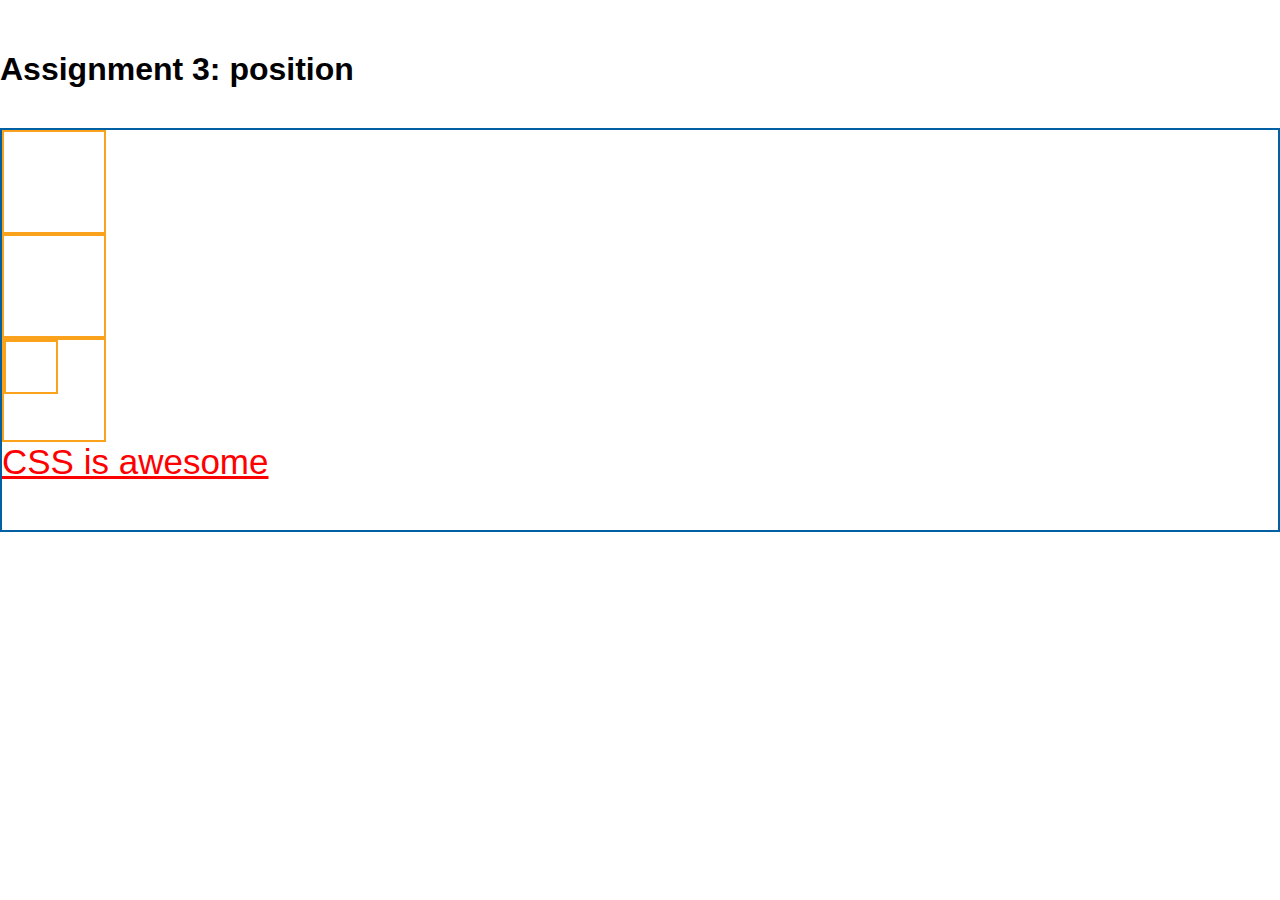
<file: oving3/position.html>
<!DOCTYPE html>
<html>
<head>
  <title>IT2805</title>

  <style type="text/css">

    html, body{
      margin: 0;
      padding: 0;
      height: 100%;
    }
    /* Part 1 */

    a:link {
      color: red;
    }

    a:visited {
      color: purple;
    }

    a:hover {
      color: pink
    }

    a:active {
      color:#0060A3
    }


    .header{
      font-family: sans-serif;
      padding-top: 30px;
      margin-bottom: 40px;
    }

    .box{
      border-width: 2px;
      border-color: #0060A3;
      border-style: solid;
      height: 400px;
    }

    .one{
      width: 100px;
      height: 100px;
      border-width: 2px;
      border-color: #FAA21B;
      border-style: solid;
    }

    .two{
      width: 100px;
      height: 100px;
      border-width: 2px;
      border-color: #FAA21B;
      border-style: solid;
      background-color: #fff;
    }

    .three{
      width: 100px;
      height: 100px;
      border-width: 2px;
      border-color: #FAA21B;
      border-style: solid;
      background-color: #fff;
    }

    .five{
      bottom: 10px;
      right: 10px;
      font-size: 35px;
      font-family: sans-serif;
    }

    .four{
      width: 50px;
      height: 50px;
      border-width: 2px;
      border-color: #FAA21B;
      border-style: solid;
    }

    /* Part 2 */

  </style>
</head>
<body>

    <div class="header">
      <h1>Assignment 3: position</h1>
    </div>

    <div class="box">
      <div class="one"></div>
      <div class="two"></div>
      <div class="three">
        <div class="four"></div>
      </div>
      <div class="five">
        <a href="https://developer.mozilla.org/en-US/docs/Web/CSS"> CSS is awesome </a>
        
      </div>
    </div>



</body>
</html>
</file>
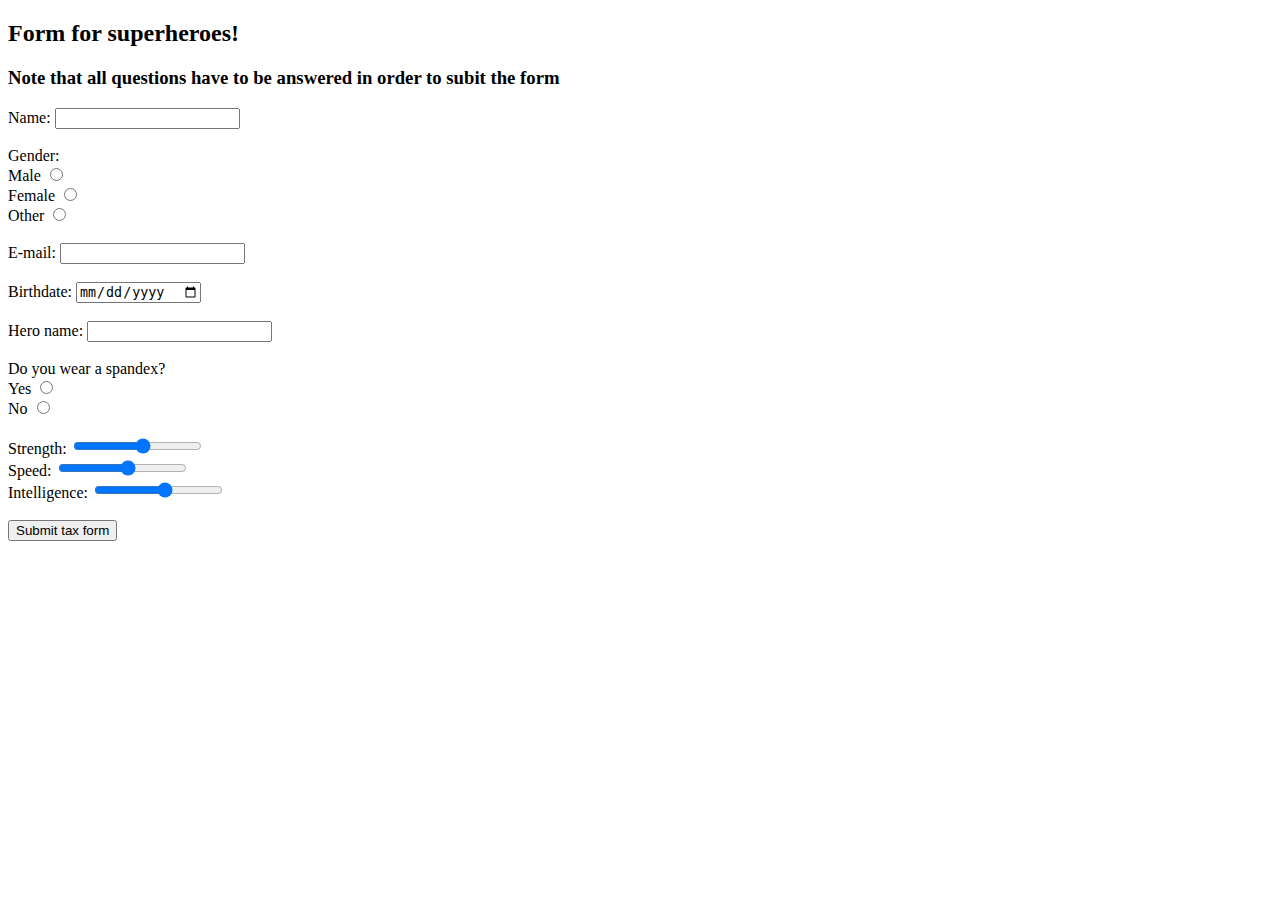
<file: oving4/indexForm.html>
<!DOCTYPE html>
<html>
    <head>
        <title>Tax form</title>
        <meta charset="utf-8" />
        <meta name="viewport" content="width=device-width, initial-scale=1.0">
    </head>
    <body>

        <h2> Form for superheroes! </h2>

        <h3> Note that all questions have to be answered in order to subit the form </h3>

        <form name="Form" action="https://folk.ntnu.no/anderobs/webtek/receive_form.php" method="post" onsubmit="return validateForm()">
            
            <label for="name"> Name: </label>
            <input type="text" name="name" id="name" required><br>

            <br>

            <label for="gender"> Gender: </label> <br>

            <label for="gender"> Male </label>
            <input type="radio" name="gender" id="male"><br>
            <label for="gender"> Female </label>
            <input type="radio" name="gender" id="female"><br>
            <label for="gender"> Other </label>
            <input type="radio" name="gender" id="other"> <br>

            <br>

            <label for="E-mail"> E-mail: </label>
            <input type="text" name="email" id="e-mail" required><br>

            <br>

            <label for="Birthdate"> Birthdate: </label>
            <input type="date" name="birthdate" id="birthdate" required> <br>

            <br>

            <label for="Heroname"> Hero name: </label>
            <input type="text" name="heroname" id="hero_name" required> <br>

            <br>

            <label for="spandex"> Do you wear a spandex? </label> <br>

            <label for="spandex"> Yes </label>
            <input type="radio" name="spandex" id="yes" value="yes"> <br>
            <label for="spandex"> No </label>
            <input type="radio" name="spandex" id="no" value="no"> <br>

            <br>

            <label for="strength"> Strength: </label>
            <input type="range" name="strength" id="strength" min="1" max="10"> <br>
            <label for="speed"> Speed: </label>
            <input type="range" name="speed" id="speed" min="1" max="10"> <br>
            <label for="intelligence"> Intelligence: </label>
            <input type="range" name="intelligence" id="intelligence" min="1" max="10"> <br>

            <br>

            <input type="submit" value="Submit tax form">

            <script>
                /* Tar hensyn til alle felter som ikke dekkes av "required"-keyword */
                function validateForm(){
                    if (document.forms["Form"]["gender"].value == ""){
                        alert("Du må velge et kjønn");
                        return false;
                    }
                    if (document.forms["Form"]["spandex"].value == ""){
                        alert("Du må svare på alle spørsmål");
                        return false;
                    }
                }
            </script>


        </form>
    </body>
</html>
</file>
<file: of2/style/style.css>
body {
    background-color: #c5fcff;
    font-family: Arial, Helvetica, sans-serif;
}

header, article, section{
    width: 50%;
    margin: auto;
}

header {
    border: 3px dashed black;
}

#poster {
    width: 100%;
}

#fish {
    width: 40%;
    float: right;
}

p {
    font-size: 1em;
    line-height: 1.5em;
}

h2 {
    font-size: 2em;
}

h1 {
    font-size: 2.5em;
}

.subheader {
    font-size: 2em;
}

#todos {
    background-color: azure;
    border-width: 2px;
    border-style: solid;
    border-color: black;
    text-align: center;
    font-style: italic;
    width: 50%;
    margin: auto;
}

a:hover {
    color: red;
}
</file>
<file: oving2/css/style.css>
h1 {
    color: red;
}

h1, h2, h3, h4, h5, h6 {
    font-family: Arial, Helvetica, sans-serif;
}

p {
    font-family: Cambria, Cochin, Georgia, Times, 'Times New Roman', serif;
}

body {
    background-color: rgba(255, 196, 0, 0.5) ;
}

img {
    border: 10px solid black;


}
</file>
<file: oving2/css/article.css>
article {
    width: 960px;
    margin: auto;
}

h1 {
    font-size: 3em;
    margin-bottom: 0px;
}

h2 {
    font-size: 1.8em;
}

p, blockquote, ul, ol {
    font-size: 1em;
    line-height: 150%;
}

#facts {
    margin: 1em 0em 1em 1em;
    width: 50%;
    border: 1px dashed;
    float: right;
}

#facts > ul {
    list-style-image: url('img/cup-icon.svg');

    /* moved "cup-icon.svg" to the css-folder for easier access to it */

    line-height: 150%;
    padding-left: 1.5em;
}


img {
    width: 960px;
    max-width: 75ch;
    margin: auto;
}

#byline1 {
    margin-top: 0px;
    border-bottom: 1px solid black;
}

* {
    font-family: Verdana, Geneva, Tahoma, sans-serif;
    background-color: lightgray;
    color: #323232;
    line-height: 150%;
}

article {
    max-width: 75ch;
    margin: auto;
    font-size: 20px;
}
</file>
<file: oving3/css/styles.css>
/* Part 2 */

body {
    min-height: 90vh; /* Sikrer at størrelsen på body holder en viss størrelse */
    position: relative;
}

footer {
    margin-top: 50px;
    position: absolute; /* Setter posisjon i forhold til body */
    bottom: -100px;
    padding-bottom: 30px;
    
}

/* Part 3 */

ul {
    list-style-type: square;
}

li li:last-child { /* li li sikrer at vi kun velger li elementer inni et annet li element */
    color: red;
}
</file>
